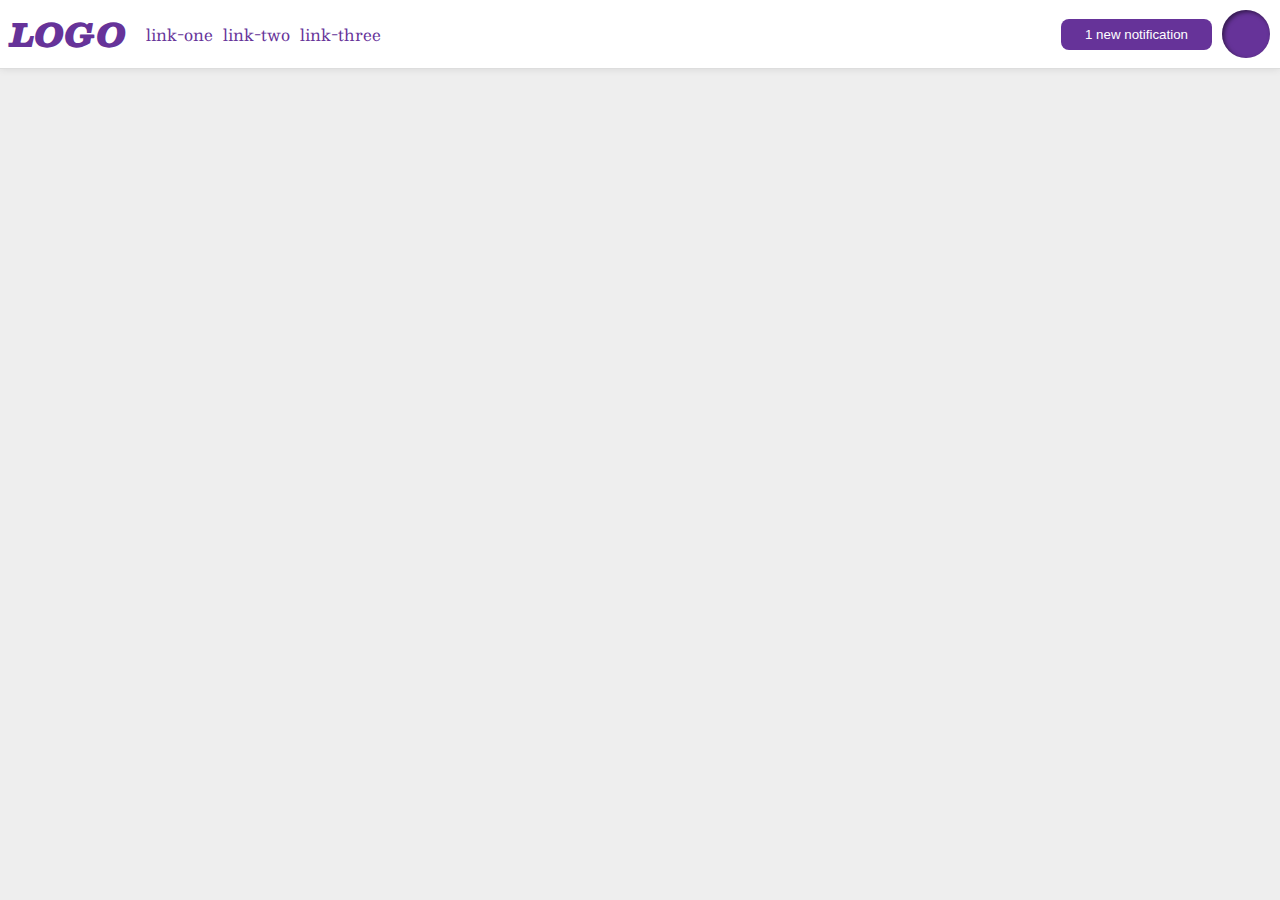
<file: flex/03-flex-header-2/index.html>
<!DOCTYPE html>
<html lang="en">
  <head>
    <meta charset="UTF-8">
    <meta http-equiv="X-UA-Compatible" content="IE=edge">
    <meta name="viewport" content="width=device-width, initial-scale=1.0">
    <title>Flex Header 2</title>
    <link rel="stylesheet" href="style.css">
  </head>
  <body>
    <div class="header">
      <div class="logo">
        LOGO
      </div>
      <ul class="links">
        <li><a href="google.com">link-one</a></li>
        <li><a href="google.com">link-two</a></li>
        <li><a href="google.com">link-three</a></li>
      </ul>
      <div class="pushtainer">
        <button class="notifications">
         1 new notification
        </button>
        <div class="profile-image"></div>
      </div>
    </div>
  </body>
</html>
</file>
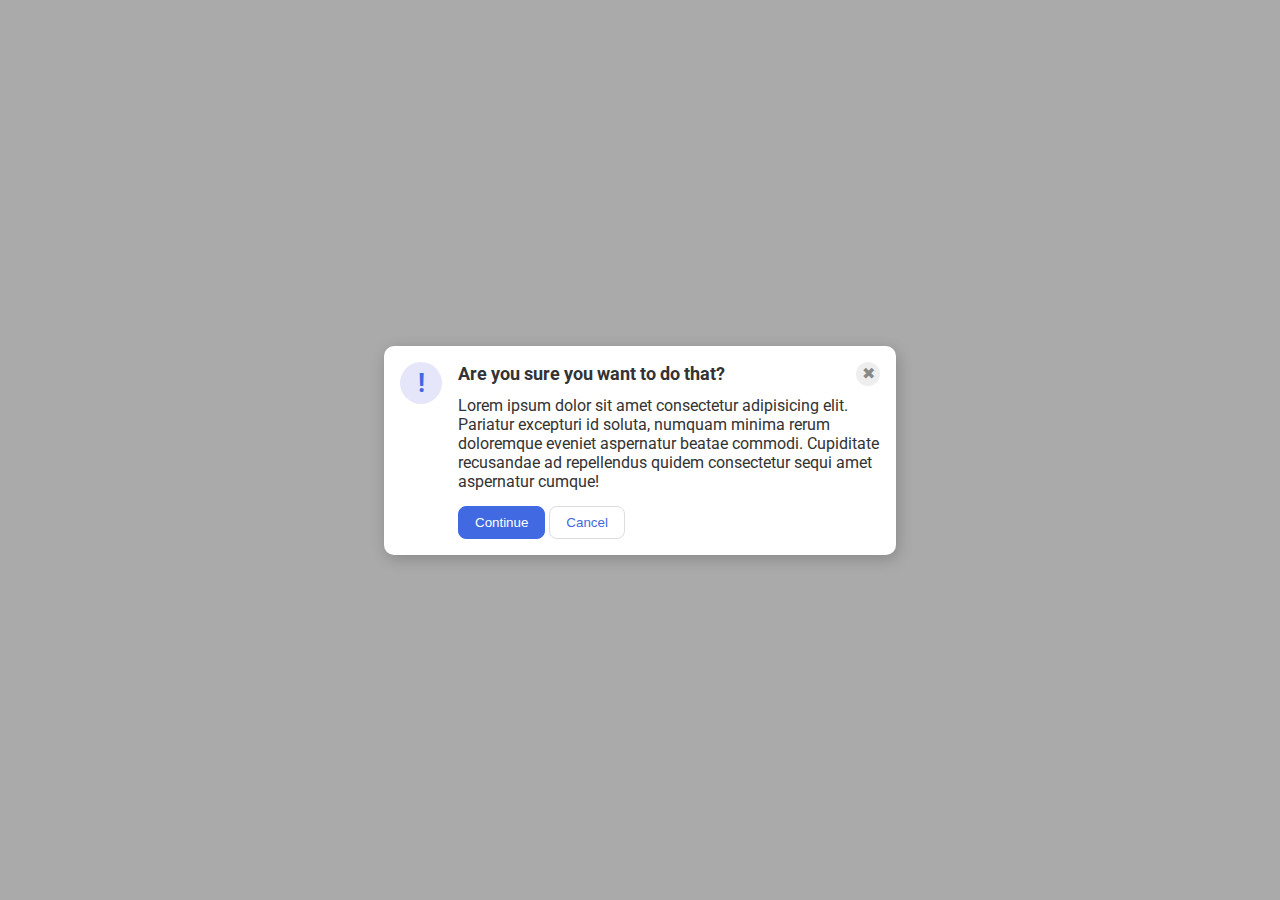
<file: flex/05-flex-modal/index.html>
<!DOCTYPE html>
<html lang="en">
  <head>
    <meta charset="UTF-8">
    <meta http-equiv="X-UA-Compatible" content="IE=edge">
    <meta name="viewport" content="width=device-width, initial-scale=1.0">
    <link rel="stylesheet" href="style.css">
    <title>Modal</title>
  </head>
  <body>
    <div class="modal">
      <div class="icon">!</div>
      <div class="flextainer">
        <div class="header">Are you sure you want to do that?
          <div class="close-button">✖</div>
        </div>
        <div class="text">Lorem ipsum dolor sit amet consectetur adipisicing elit. Pariatur excepturi id soluta, numquam minima rerum doloremque eveniet aspernatur beatae commodi. Cupiditate recusandae ad repellendus quidem consectetur sequi amet aspernatur cumque!</div>
        <button class="continue">Continue</button>
        <button class="cancel">Cancel</button>
      </div>
    </div>
  </body>
</html>
</file>
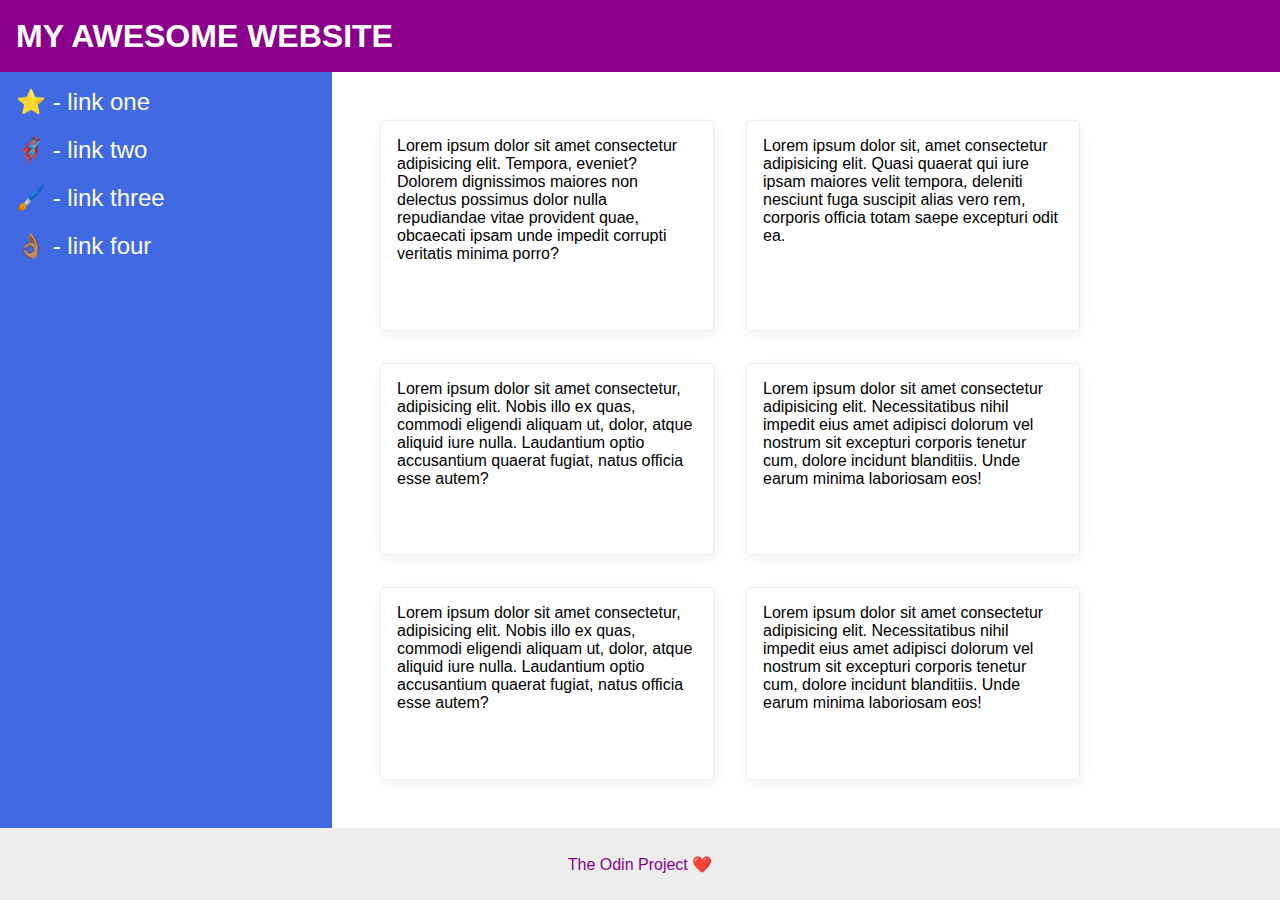
<file: flex/07-flex-layout-2/index.html>
<!DOCTYPE html>
<html lang="en">

<head>
  <meta charset="UTF-8">
  <meta http-equiv="X-UA-Compatible" content="IE=edge">
  <meta name="viewport" content="width=device-width, initial-scale=1.0">
  <title>The Holy Grail</title>
  <link rel="stylesheet" href="style.css">
</head>

<body>
  <div class="header">
    MY AWESOME WEBSITE
  </div>
  <div class="container">
    <div class="sidebar">
      <ul>
        <li><a href="#">⭐ - link one</a></li>
        <li><a href="#">🦸🏽‍♂️ - link two</a></li>
        <li><a href="#">🖌️ - link three</a></li>
        <li><a href="#">👌🏽 - link four</a></li>
      </ul>
    </div>
    <div class="cardbox">
      <div class="card">Lorem ipsum dolor sit amet consectetur adipisicing elit. Tempora, eveniet? Dolorem dignissimos
        maiores non delectus possimus dolor nulla repudiandae vitae provident quae, obcaecati ipsam unde impedit
        corrupti
        veritatis minima porro?</div>
      <div class="card">Lorem ipsum dolor sit, amet consectetur adipisicing elit. Quasi quaerat qui iure ipsam maiores
        velit tempora, deleniti nesciunt fuga suscipit alias vero rem, corporis officia totam saepe excepturi odit ea.
      </div>
      <div class="card">Lorem ipsum dolor sit amet consectetur, adipisicing elit. Nobis illo ex quas, commodi eligendi
        aliquam ut, dolor, atque aliquid iure nulla. Laudantium optio accusantium quaerat fugiat, natus officia esse
        autem?</div>
      <div class="card">Lorem ipsum dolor sit amet consectetur adipisicing elit. Necessitatibus nihil impedit eius amet
        adipisci dolorum vel nostrum sit excepturi corporis tenetur cum, dolore incidunt blanditiis. Unde earum minima
        laboriosam eos!</div>
      <div class="card">Lorem ipsum dolor sit amet consectetur, adipisicing elit. Nobis illo ex quas, commodi eligendi
        aliquam ut, dolor, atque aliquid iure nulla. Laudantium optio accusantium quaerat fugiat, natus officia esse
        autem?</div>
      <div class="card">Lorem ipsum dolor sit amet consectetur adipisicing elit. Necessitatibus nihil impedit eius amet
        adipisci dolorum vel nostrum sit excepturi corporis tenetur cum, dolore incidunt blanditiis. Unde earum minima
        laboriosam eos!</div>
    </div>
  </div>
  <div class="footer">
    The Odin Project ❤️
  </div>
</body>

</html>
</file>
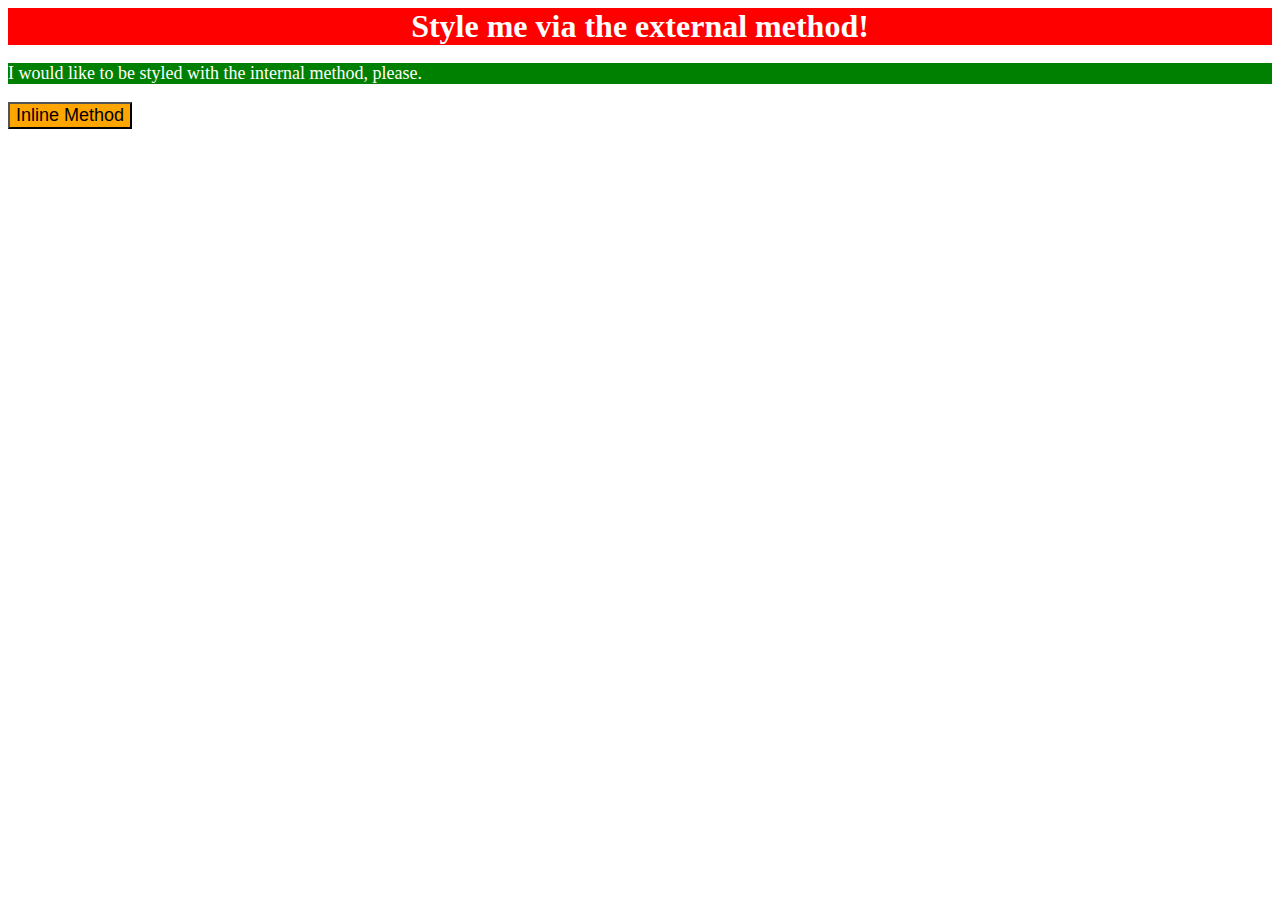
<file: foundations/01-css-methods/index.html>
<!DOCTYPE html>
<html lang="en">
  <head>
    <meta charset="UTF-8">
    <meta http-equiv="X-UA-Compatible" content="IE=edge">
    <meta name="viewport" content="width=device-width, initial-scale=1.0">
    <title>Methods for Adding CSS</title>
    <link rel="stylesheet" href="style.css">
    <!--a green background, white text, and a font size of 18px-->
    <style>
      p {
        background-color: green;
        color: white;
        font-size: 18px;
      }
    </style>
  </head>
  <body>
    <div>Style me via the external method!</div>
    <p>I would like to be styled with the internal method, please.</p>
    <!--an orange background and a font size of 18px-->
    <button style="background-color: orange; font-size: 18px;">Inline Method</button>
  </body>
</html>
</file>
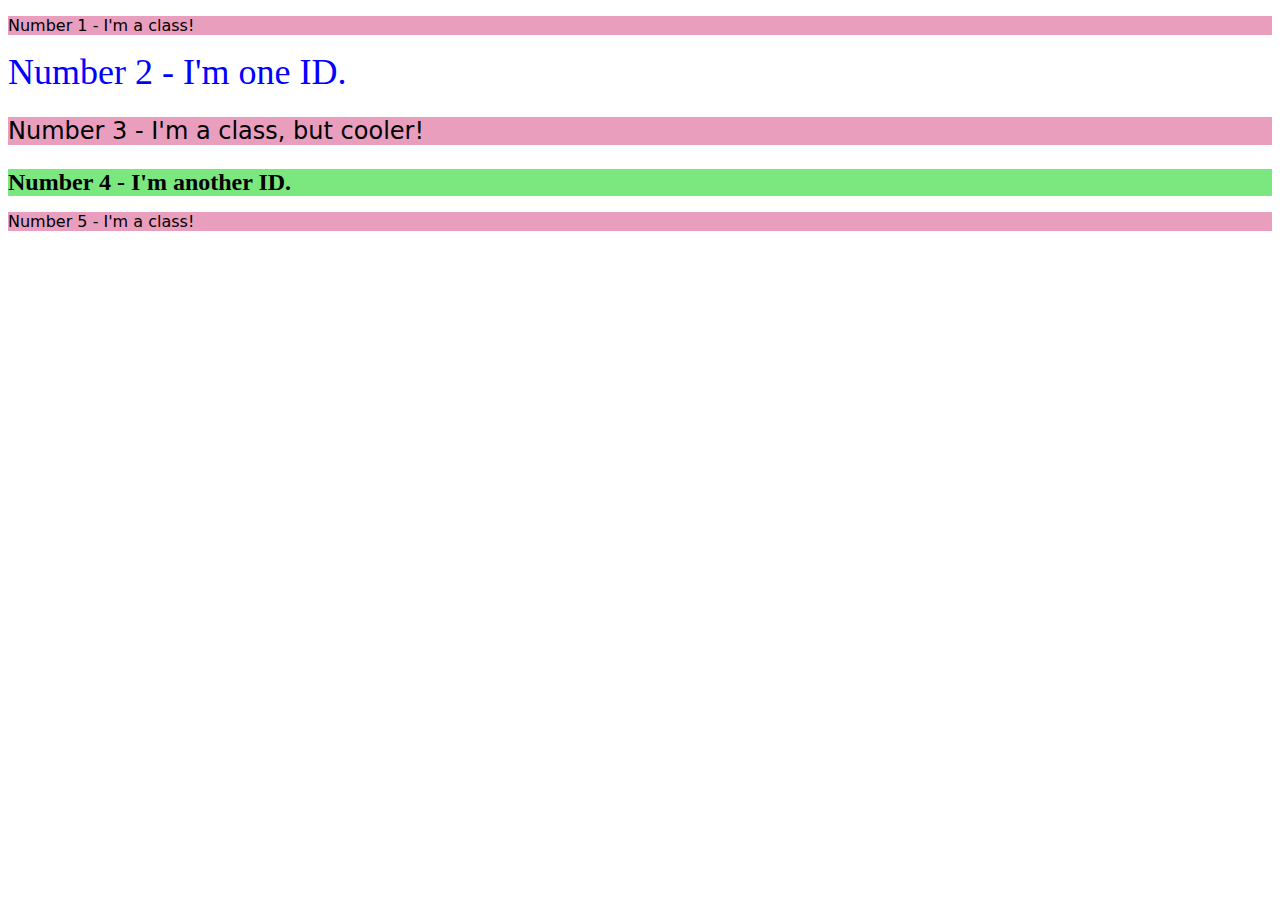
<file: foundations/02-class-id-selectors/index.html>
<!DOCTYPE html>
<html lang="en">
  <head>
    <meta charset="UTF-8">
    <meta http-equiv="X-UA-Compatible" content="IE=edge">
    <meta name="viewport" content="width=device-width, initial-scale=1.0">
    <title>Class and ID Selectors</title>
    <link rel="stylesheet" href="style.css">
  </head>
  <body>
    <p class="first">Number 1 - I'm a class!</p>
    <div id="second">Number 2 - I'm one ID.</div>
    <p class="first big">Number 3 - I'm a class, but cooler!</p>
    <div id="forth">Number 4 - I'm another ID.</div>
    <p class="first">Number 5 - I'm a class!</p>
  </body>
</html>
</file>
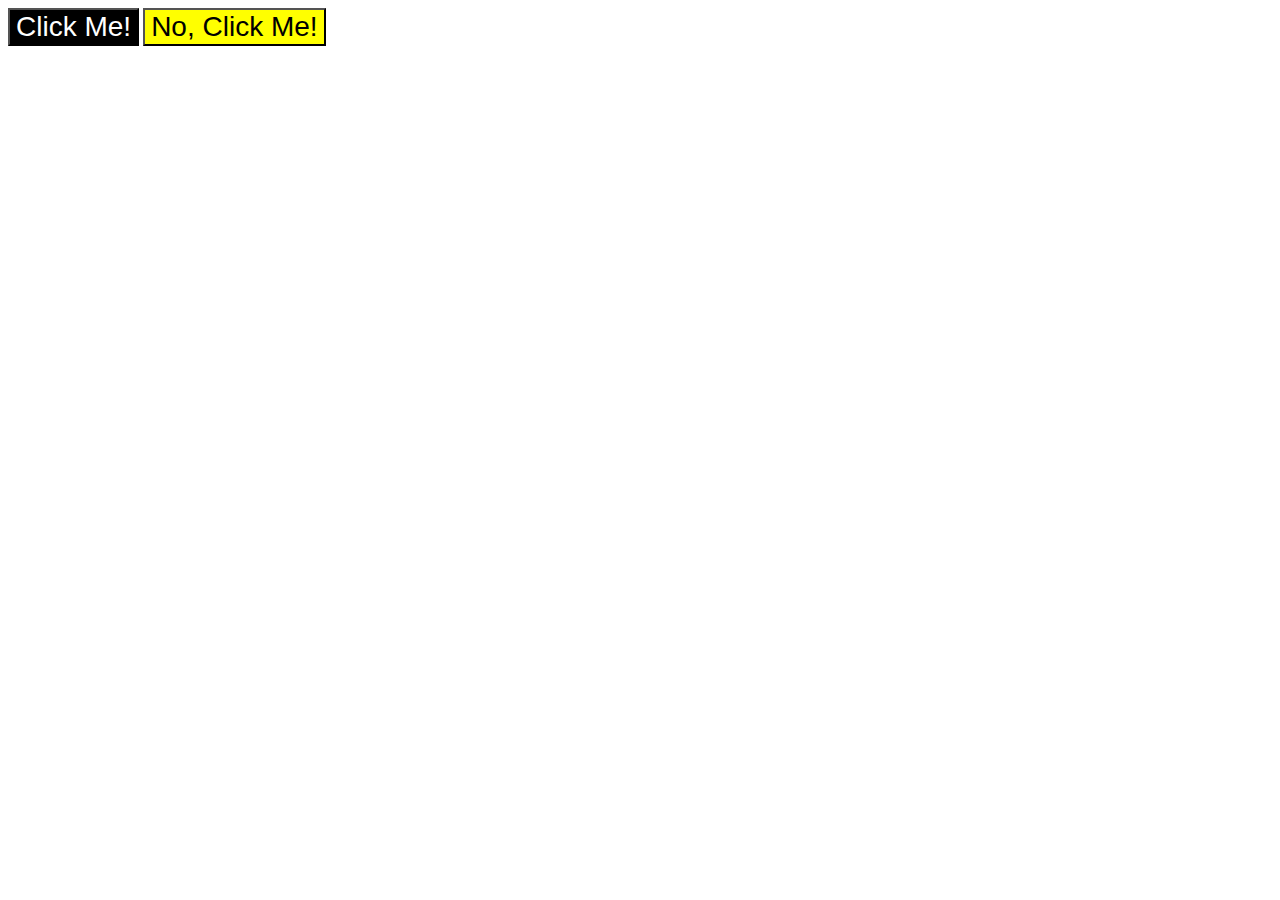
<file: foundations/03-grouping-selectors/index.html>
<!DOCTYPE html>
<html lang="en">
  <head>
    <meta charset="UTF-8">
    <meta http-equiv="X-UA-Compatible" content="IE=edge">
    <meta name="viewport" content="width=device-width, initial-scale=1.0">
    <title>Grouping Selectors</title>
    <link rel="stylesheet" href="style.css">
  </head>
  <body>
    <button class="first">Click Me!</button>
    <button class="second">No, Click Me!</button>
  </body>
</html>
</file>
<file: flex/03-flex-header-2/style.css>
/* this is some magical font-importing.  
you'll learn about it later. */
@import url('https://fonts.googleapis.com/css2?family=Besley:ital,wght@0,400;1,900&display=swap');

body {
  margin: 0;
  background: #eee;
  font-family: Besley, serif;
}

.header {
  background: white;
  border-bottom: 1px solid #ddd;
  box-shadow: 0 0 8px rgba(0,0,0,.1);
  display: flex;
  align-items: center;

}

.profile-image {
  background: rebeccapurple;
  box-shadow: inset 2px 2px 4px rgba(0,0,0,.5);
  border-radius: 50%;
  width: 48px;
  height:  48px;
}

.logo {
  color: rebeccapurple;
  font-size: 32px;
  font-weight: 900;
  font-style: italic;
  margin: auto 10px;
}

button {
  border: none;
  border-radius: 8px;
  background: rebeccapurple;
  color: white;
  padding: 8px 24px;
}

a {
  /* this removes the line under our links */
  text-decoration: none;
  color: rebeccapurple;
}

ul {
  list-style-type: none;
  display: flex;
  gap: 10px;
  margin: 10px;
  padding: 0px;
}

.pushtainer {
  margin: 10px 10px 10px auto;
  display: flex;
  align-items: center;
  gap: 10px;
  padding: 0px;

}
</file>
<file: flex/05-flex-modal/style.css>
@import url('https://fonts.googleapis.com/css2?family=Roboto:wght@400;700&display=swap');

html, body {
  height: 100%;
}

body {
  font-family: Roboto, sans-serif;
  margin: 0;
  background: #aaa;
  color: #333;
  /* I'll give you this one for free lol */
  display: flex;
  align-items: center;
  justify-content: center;
}

.modal {
  background: white;
  width: 480px;
  border-radius: 10px;
  box-shadow: 2px 4px 16px rgba(0,0,0,.2);
  display: flex;
  padding: 16px;
  gap: 16px;
}

.icon {
  color: royalblue;
  font-size: 26px;
  font-weight: 700;
  background: lavender;
  width: 42px;
  height: 42px;
  border-radius: 50%;
  display: flex;
  align-items: center;
  justify-content: center;
}

.close-button {
  background: #eee;
  border-radius: 50%;
  color: #888;
  font-weight: 400;
  font-size: 16px;
  height: 24px;
  width: 24px;
  display: flex;
  align-items: center;
  justify-content: center;
}

button {
  padding: 8px 16px;
  border-radius: 8px;
}

button.continue {
  background: royalblue;
  border: 1px solid royalblue;
  color: white;
}

button.cancel {
  background: white;
  border: 1px solid #ddd;
  color: royalblue;
}

.right {
  display: flex;
  flex: 1 1 auto;
  flex-wrap: wrap;
  gap: 10px;
  margin: 10px;
}

.header {
  font-weight: bold;
  display: flex;
  justify-content: space-between;
  align-items: center;
  font-size: 18px;
  margin-bottom: 10px;
}

.icon {
  flex-shrink: 0;
}

.text {
  margin-bottom: 15px;
}
</file>
<file: flex/07-flex-layout-2/style.css>
body {
  font-family: -apple-system, BlinkMacSystemFont, 'Segoe UI', Roboto, Oxygen, Ubuntu, Cantarell, 'Open Sans', 'Helvetica Neue', sans-serif;
  margin: 0;
  min-height: 100vh;
  display: flex;
  flex-direction: column;
}

.header {
  height: 72px;
  background: darkmagenta;
  color: white;
  font-size: 32px;
  font-weight: 900;
  padding-left: 16px;
}

.footer {
  height: 72px;
  background: #eee;
  color: darkmagenta;
  justify-content: center;
}

.header, .footer {
  display: flex;
  align-items: center;
}

.sidebar {
  width: 300px;
  background: royalblue;
  flex-shrink: 0;
  padding: 16px;
}

.card {
  border: 1px solid #eee;
  box-shadow: 2px 4px 16px rgba(0,0,0,.06);
  border-radius: 4px;
  padding: 16px;
  margin: 16px;
  width: 300px;
}

.container {
  display: flex;
  flex-grow: 1;
}

.cardbox {
  display: flex;
  flex-wrap: wrap;
  padding: 32px;
}

ul {
  display: flex;
  flex-direction: column;
  list-style-type: none;
  gap: 20px;
  padding: 0px;
  margin: 0px;
}

a {
  text-decoration: none;
  color: white;
  font-size: 24px;
}
</file>
<file: foundations/01-css-methods/style.css>
div {
    /* a red background, white text, a font size of 32px, 
    center aligned, and bold */
    background-color: red;
    color: white;
    font-size: 32px;
    text-align: center;
    font-weight: bold;
}
</file>
<file: foundations/02-class-id-selectors/style.css>
.first {
    /*a light red/pink background, and a list of fonts containing `Verdana`
     and `DejaVu Sans` with `sans-serif` as a fallback*/
     background-color: #ea9ebe;
     font-family: Verdana, "DejaVu Sans", sans-serif;
}

#second {
    /*blue text and a font size of 36px*/
    color: blue;
    font-size: 36px;
}

.big {
    font-size: 24px;
}

#forth {
    /*a light green background, a font size of 24px, and bold*/
    background-color: #7ae77f;
    font-size: 24px;
    font-weight: bold;
}
</file>
<file: foundations/03-grouping-selectors/style.css>
/** **The first element**: a black background and white text
* **The second element**: a yellow background
* **Both elements**: a font size of 28px and a list of fonts containing `Helvetica` and `Times New Roman`, with `sans-serif` as a fallback */

 .first,
 .second {
     font-size: 28px;
     font-family: Helvetica, "Times New Roman", sans-serif;
 }

 .first {
     background-color: black;
     color: white;
 }

 .second {
     background-color: yellow;
 }
</file>
